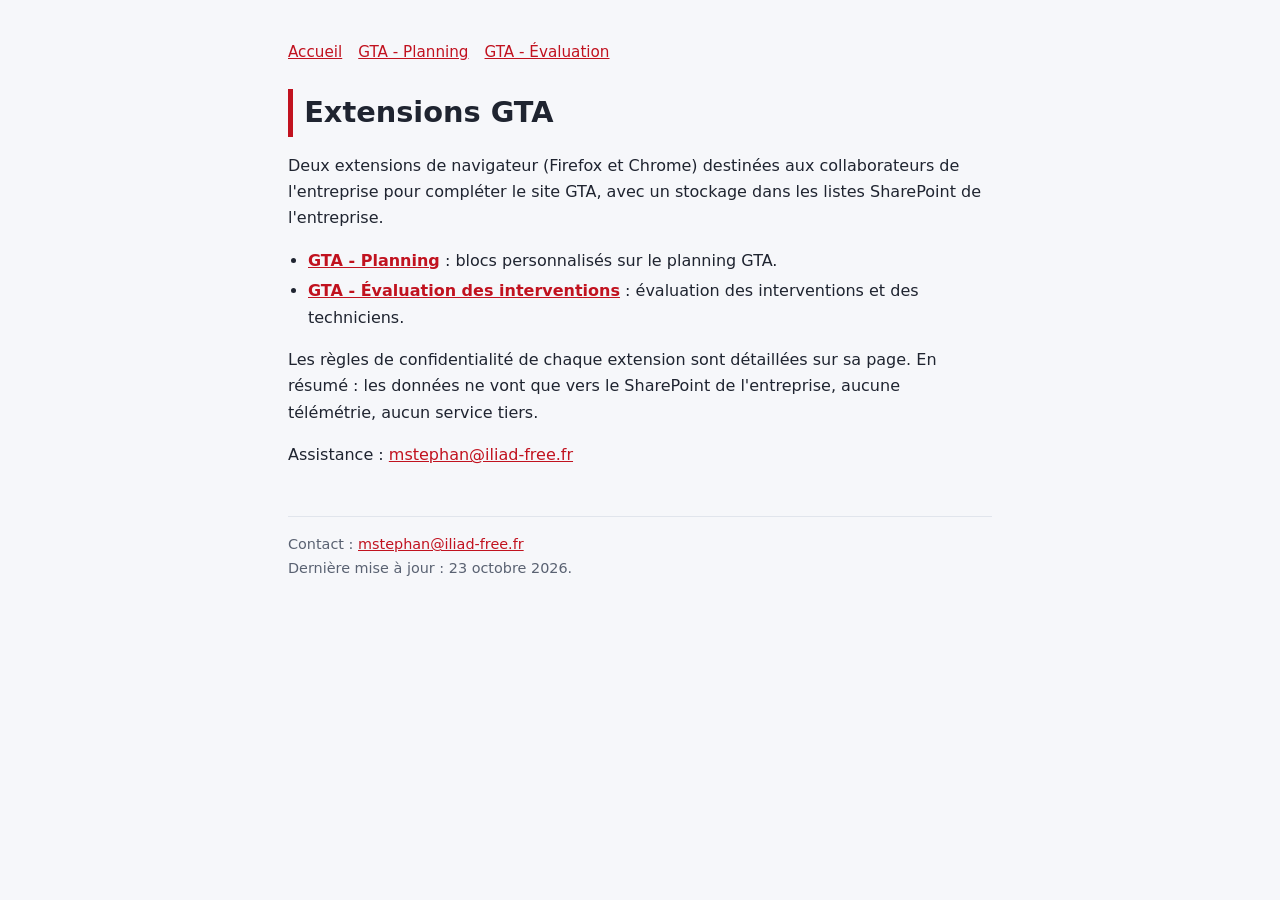
<file: index.html>
<!doctype html>
<html lang="fr"><head><meta charset="utf-8"><meta name="viewport" content="width=device-width,initial-scale=1">
<title>Extensions GTA — règles de confidentialité</title><link rel="stylesheet" href="style.css"></head><body><main>
<nav><a href="index.html">Accueil</a><a href="planning.html">GTA - Planning</a><a href="evaluation.html">GTA - Évaluation</a></nav>

<h1>Extensions GTA</h1>
<p>Deux extensions de navigateur (Firefox et Chrome) destinées aux collaborateurs de l'entreprise pour compléter le site GTA, avec un stockage dans les listes SharePoint de l'entreprise.</p>
<ul>
<li><a href="planning.html"><strong>GTA - Planning</strong></a> : blocs personnalisés sur le planning GTA.</li>
<li><a href="evaluation.html"><strong>GTA - Évaluation des interventions</strong></a> : évaluation des interventions et des techniciens.</li>
</ul>
<p>Les règles de confidentialité de chaque extension sont détaillées sur sa page. En résumé : les données ne vont que vers le SharePoint de l'entreprise, aucune télémétrie, aucun service tiers.</p>
<p>Assistance : <a href="mailto:mstephan@iliad-free.fr">mstephan@iliad-free.fr</a></p>
<footer>Contact : <a href="mailto:mstephan@iliad-free.fr">mstephan@iliad-free.fr</a><br>Dernière mise à jour : 23 octobre 2026.</footer></main></body></html>
</file>
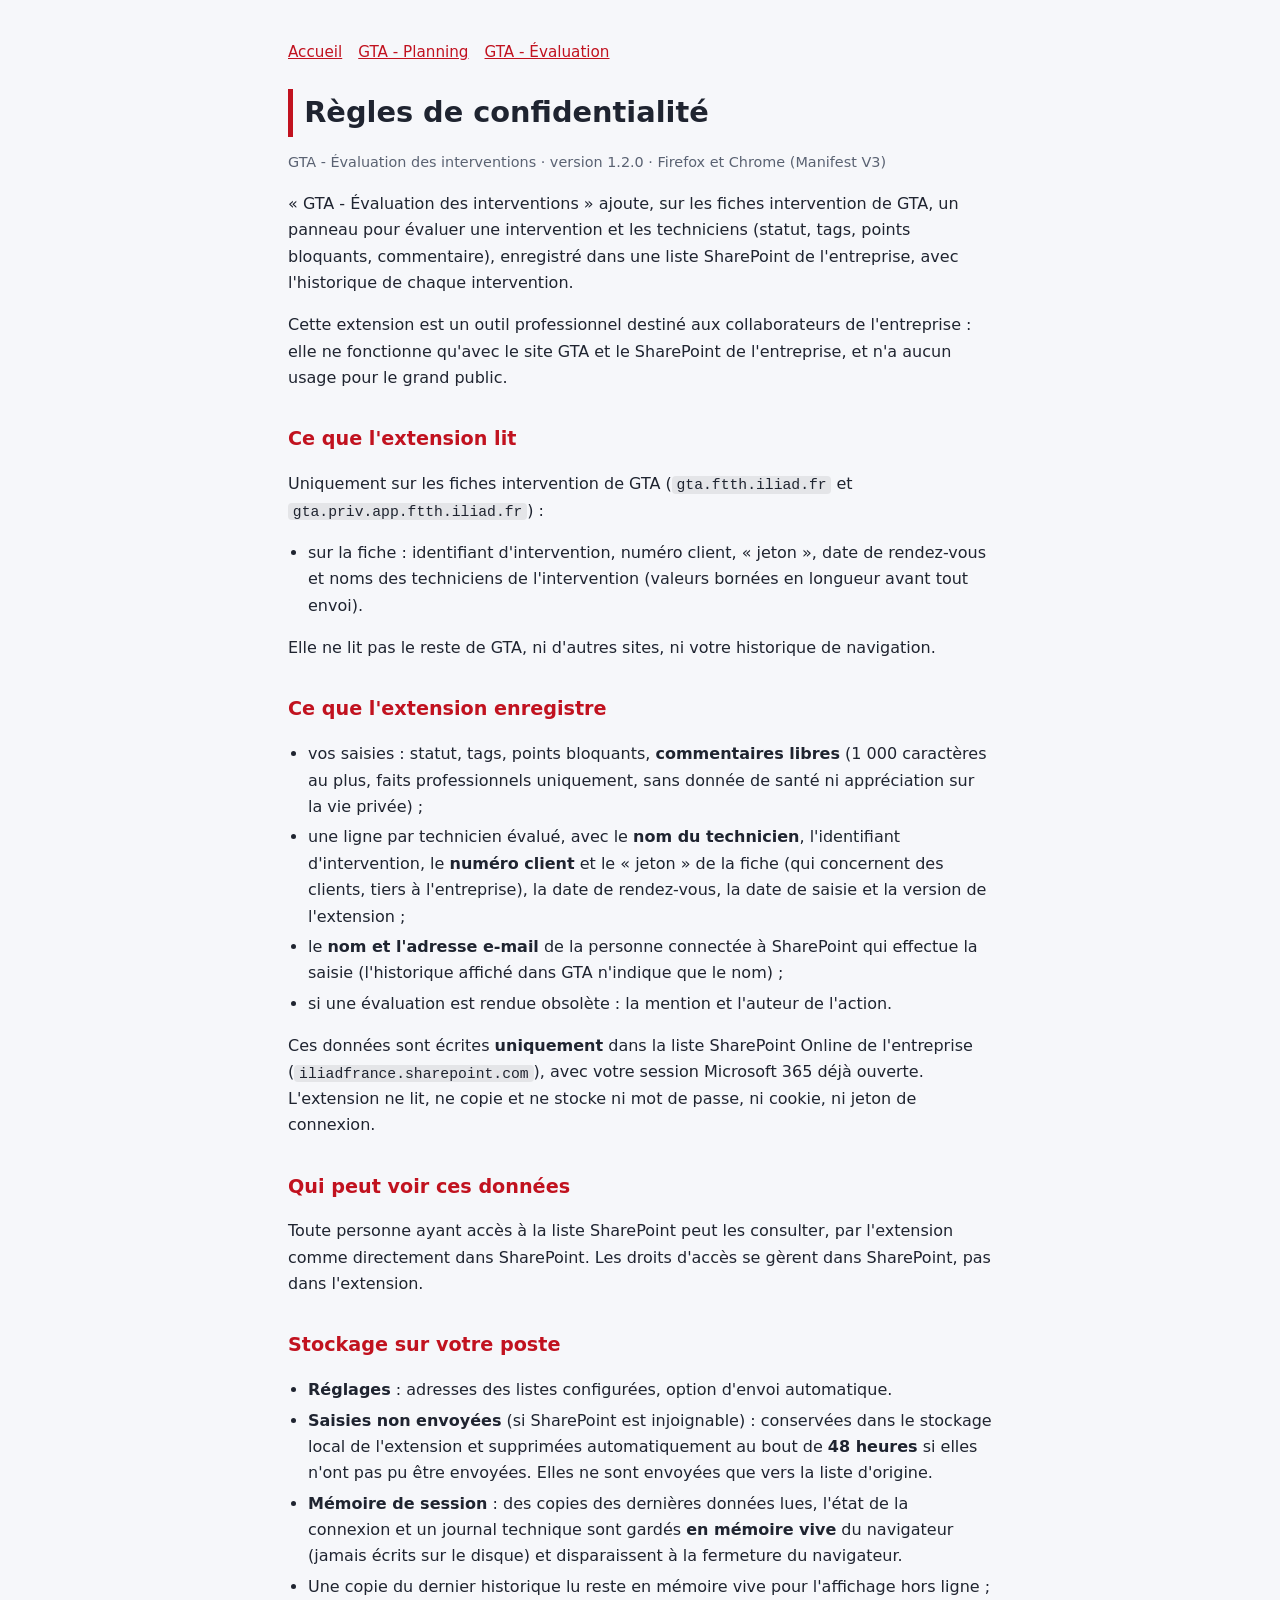
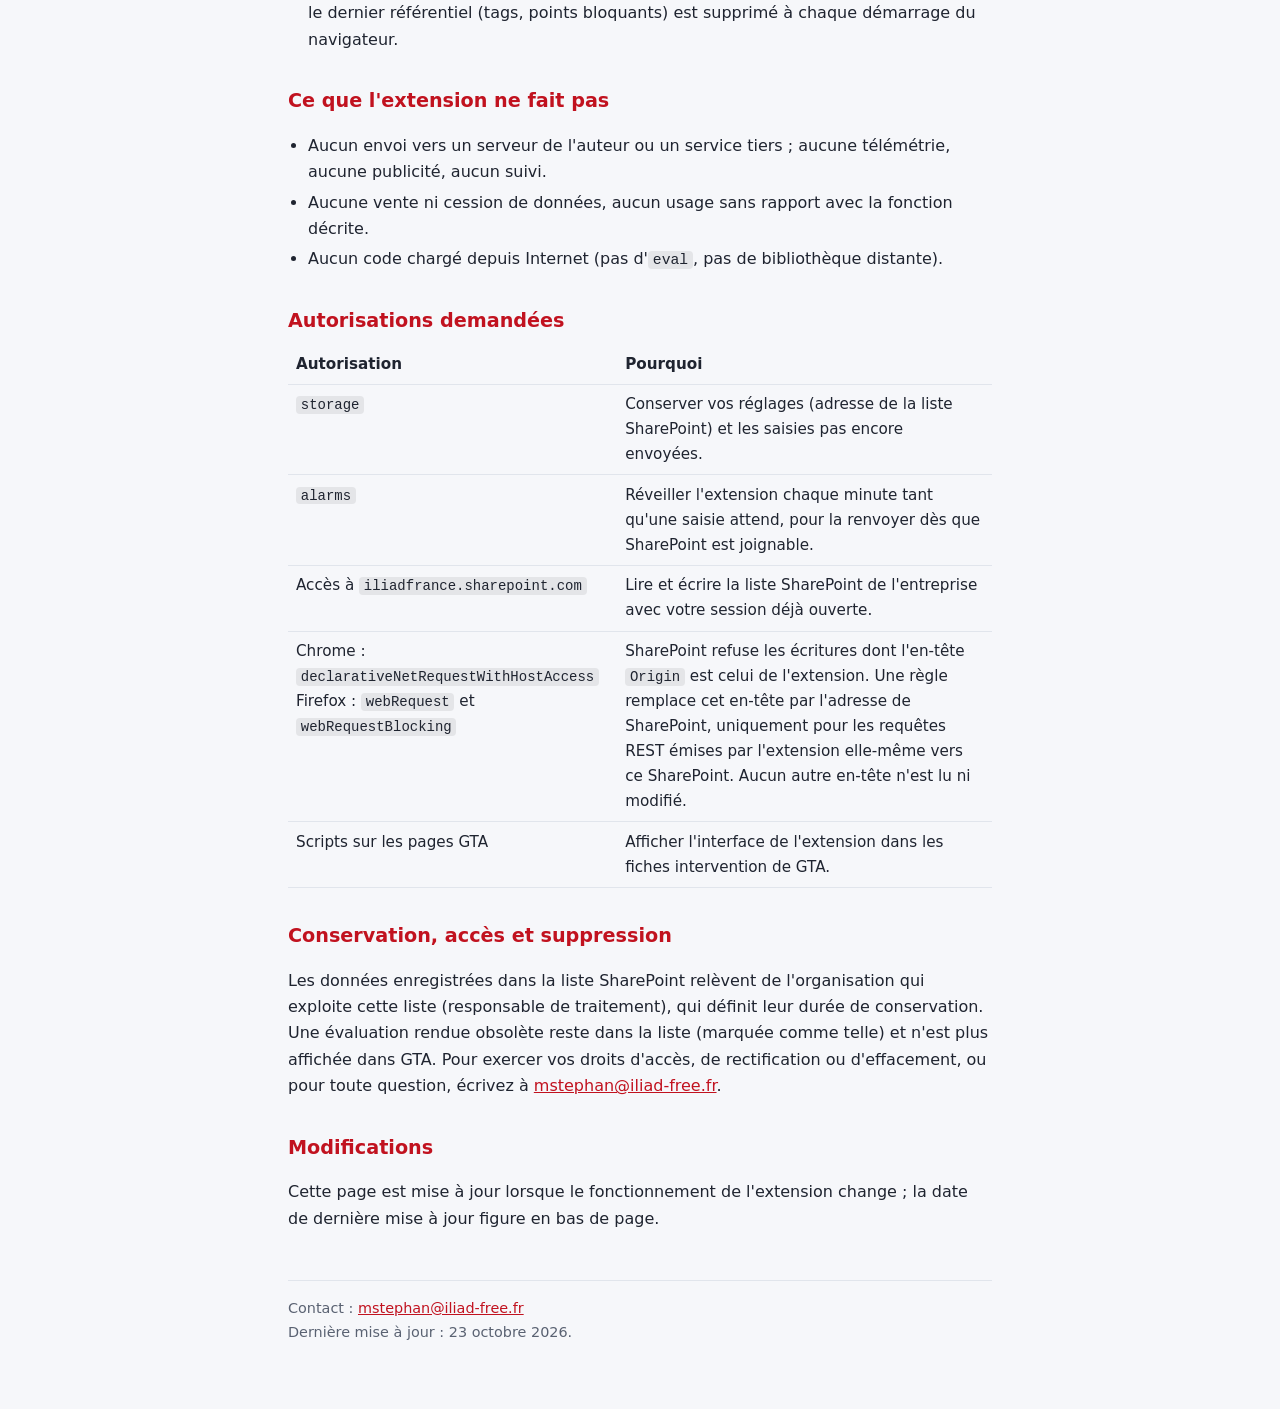
<file: evaluation.html>
<!doctype html>
<html lang="fr"><head><meta charset="utf-8"><meta name="viewport" content="width=device-width,initial-scale=1">
<title>Règles de confidentialité — GTA - Évaluation des interventions</title><link rel="stylesheet" href="style.css"></head><body><main>
<nav><a href="index.html">Accueil</a><a href="planning.html">GTA - Planning</a><a href="evaluation.html">GTA - Évaluation</a></nav>

<h1>Règles de confidentialité</h1>
<p class="meta">GTA - Évaluation des interventions · version 1.2.0 · Firefox et Chrome (Manifest V3)</p>
<p>« GTA - Évaluation des interventions » ajoute, sur les fiches intervention de GTA, un panneau pour évaluer une intervention et les techniciens (statut, tags, points bloquants, commentaire), enregistré dans une liste SharePoint de l'entreprise, avec l'historique de chaque intervention.</p>
<p>Cette extension est un outil professionnel destiné aux collaborateurs de l'entreprise : elle ne fonctionne qu'avec le site GTA et le SharePoint de l'entreprise, et n'a aucun usage pour le grand public.</p>

<h2>Ce que l'extension lit</h2>
<p>Uniquement sur les fiches intervention de GTA (<code>gta.ftth.iliad.fr</code> et <code>gta.priv.app.ftth.iliad.fr</code>) :</p>
<ul><li>sur la fiche : identifiant d'intervention, numéro client, « jeton », date de rendez-vous et noms des techniciens de l'intervention (valeurs bornées en longueur avant tout envoi).</li></ul>
<p>Elle ne lit pas le reste de GTA, ni d'autres sites, ni votre historique de navigation.</p>

<h2>Ce que l'extension enregistre</h2>
<ul><li>vos saisies : statut, tags, points bloquants, <strong>commentaires libres</strong> (1 000 caractères au plus, faits professionnels uniquement, sans donnée de santé ni appréciation sur la vie privée) ;</li><li>une ligne par technicien évalué, avec le <strong>nom du technicien</strong>, l'identifiant d'intervention, le <strong>numéro client</strong> et le « jeton » de la fiche (qui concernent des clients, tiers à l'entreprise), la date de rendez-vous, la date de saisie et la version de l'extension ;</li><li>le <strong>nom et l'adresse e-mail</strong> de la personne connectée à SharePoint qui effectue la saisie (l'historique affiché dans GTA n'indique que le nom) ;</li><li>si une évaluation est rendue obsolète : la mention et l'auteur de l'action.</li></ul>
<p>Ces données sont écrites <strong>uniquement</strong> dans la liste SharePoint Online de l'entreprise (<code>iliadfrance.sharepoint.com</code>), avec votre session Microsoft 365 déjà ouverte. L'extension ne lit, ne copie et ne stocke ni mot de passe, ni cookie, ni jeton de connexion.</p>

<h2>Qui peut voir ces données</h2>
<p>Toute personne ayant accès à la liste SharePoint peut les consulter, par l'extension comme directement dans SharePoint. Les droits d'accès se gèrent dans SharePoint, pas dans l'extension.</p>

<h2>Stockage sur votre poste</h2>
<ul>
<li><strong>Réglages</strong> : adresses des listes configurées, option d'envoi automatique.</li>
<li><strong>Saisies non envoyées</strong> (si SharePoint est injoignable) : conservées dans le stockage local de l'extension et supprimées automatiquement au bout de <strong>48 heures</strong> si elles n'ont pas pu être envoyées. Elles ne sont envoyées que vers la liste d'origine.</li>
<li><strong>Mémoire de session</strong> : des copies des dernières données lues, l'état de la connexion et un journal technique sont gardés <strong>en mémoire vive</strong> du navigateur (jamais écrits sur le disque) et disparaissent à la fermeture du navigateur.</li>
<li>Une copie du dernier historique lu reste en mémoire vive pour l'affichage hors ligne ; le dernier référentiel (tags, points bloquants) est supprimé à chaque démarrage du navigateur.</li>
</ul>

<h2>Ce que l'extension ne fait pas</h2>
<ul>
<li>Aucun envoi vers un serveur de l'auteur ou un service tiers ; aucune télémétrie, aucune publicité, aucun suivi.</li>
<li>Aucune vente ni cession de données, aucun usage sans rapport avec la fonction décrite.</li>
<li>Aucun code chargé depuis Internet (pas d'<code>eval</code>, pas de bibliothèque distante).</li>
</ul>

<h2>Autorisations demandées</h2>
<table><tr><th>Autorisation</th><th>Pourquoi</th></tr>
<tr><td><code>storage</code></td><td>Conserver vos réglages (adresse de la liste SharePoint) et les saisies pas encore envoyées.</td></tr>
<tr><td><code>alarms</code></td><td>Réveiller l'extension chaque minute tant qu'une saisie attend, pour la renvoyer dès que SharePoint est joignable.</td></tr>
<tr><td>Accès à <code>iliadfrance.sharepoint.com</code></td><td>Lire et écrire la liste SharePoint de l'entreprise avec votre session déjà ouverte.</td></tr>
<tr><td>Chrome : <code>declarativeNetRequestWithHostAccess</code><br>Firefox : <code>webRequest</code> et <code>webRequestBlocking</code></td><td>SharePoint refuse les écritures dont l'en-tête <code>Origin</code> est celui de l'extension. Une règle remplace cet en-tête par l'adresse de SharePoint, uniquement pour les requêtes REST émises par l'extension elle-même vers ce SharePoint. Aucun autre en-tête n'est lu ni modifié.</td></tr>
<tr><td>Scripts sur les pages GTA</td><td>Afficher l'interface de l'extension dans les fiches intervention de GTA.</td></tr></table>

<h2>Conservation, accès et suppression</h2>
<p>Les données enregistrées dans la liste SharePoint relèvent de l'organisation qui exploite cette liste (responsable de traitement), qui définit leur durée de conservation. Une évaluation rendue obsolète reste dans la liste (marquée comme telle) et n'est plus affichée dans GTA. Pour exercer vos droits d'accès, de rectification ou d'effacement, ou pour toute question, écrivez à <a href="mailto:mstephan@iliad-free.fr">mstephan@iliad-free.fr</a>.</p>

<h2>Modifications</h2>
<p>Cette page est mise à jour lorsque le fonctionnement de l'extension change ; la date de dernière mise à jour figure en bas de page.</p>
<footer>Contact : <a href="mailto:mstephan@iliad-free.fr">mstephan@iliad-free.fr</a><br>Dernière mise à jour : 23 octobre 2026.</footer></main></body></html>
</file>
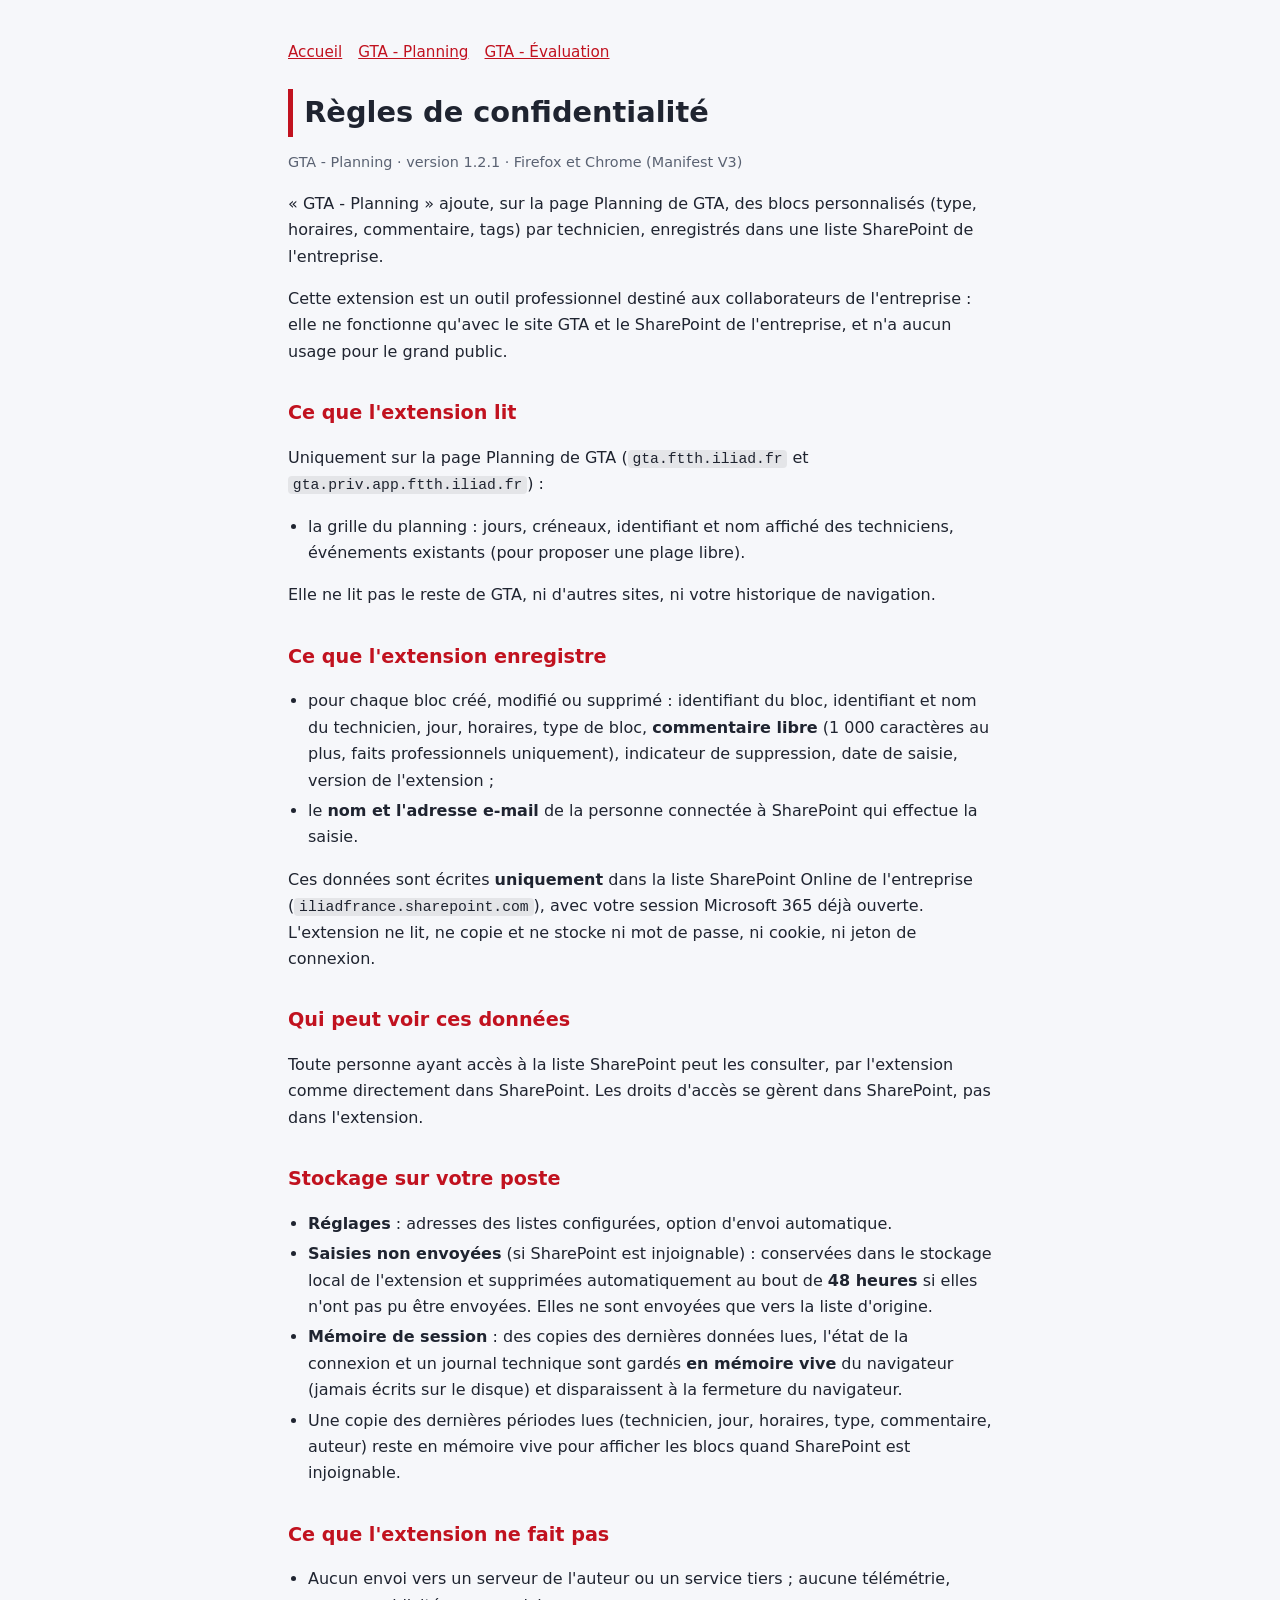
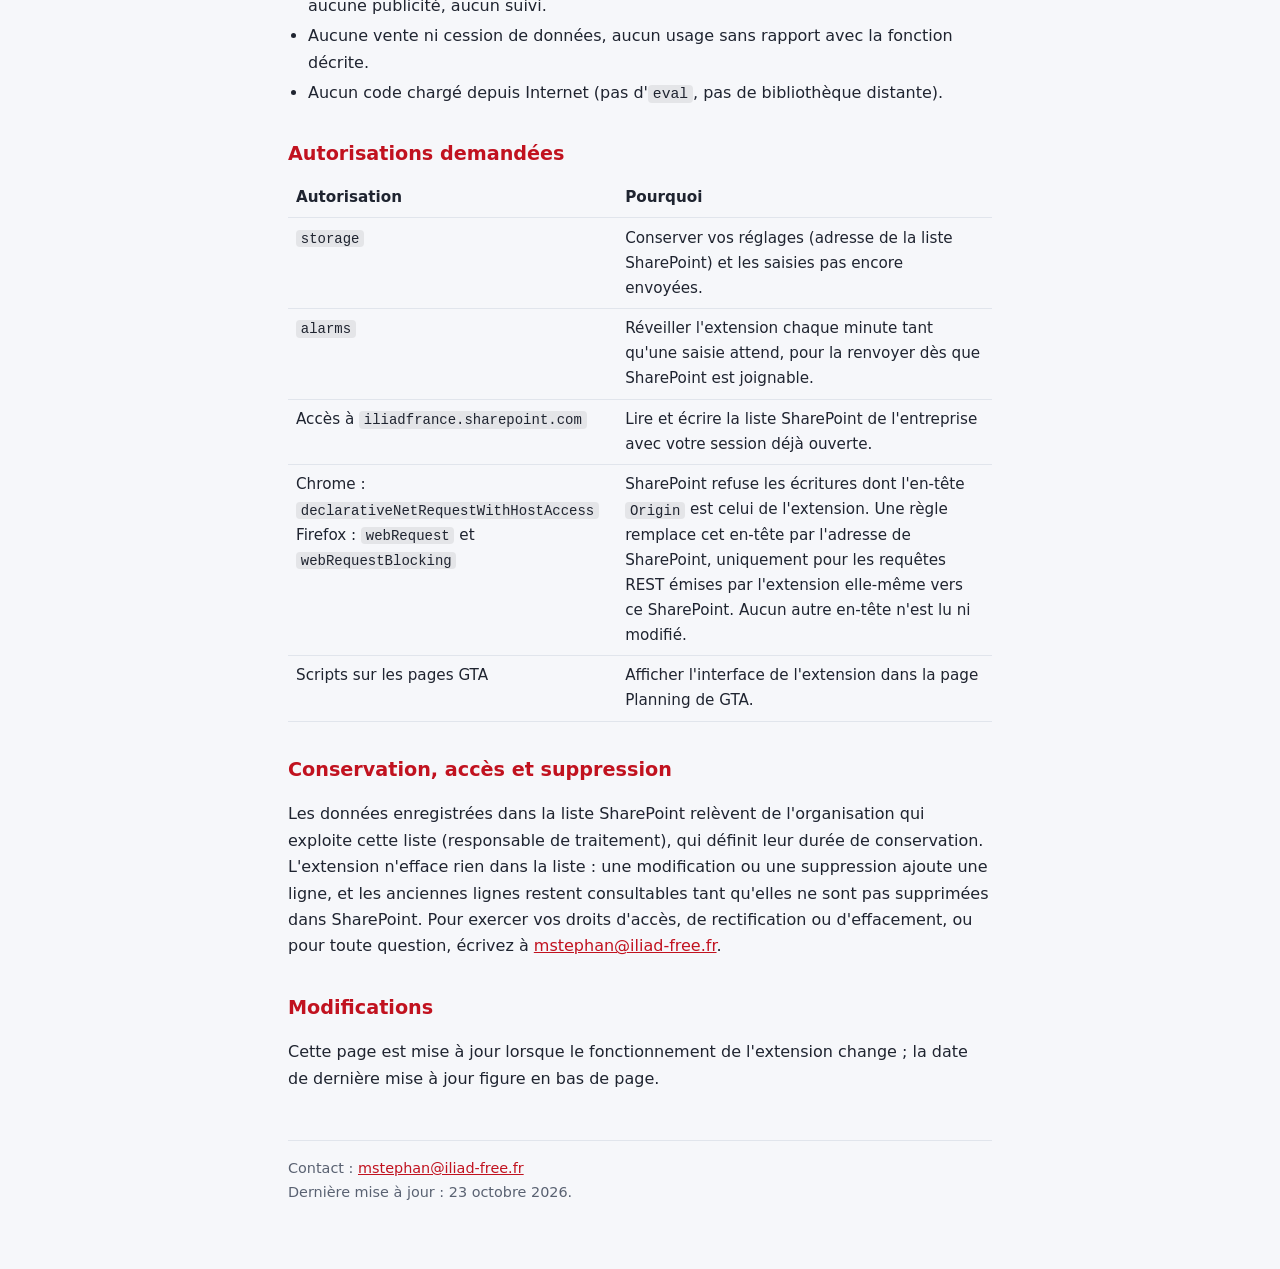
<file: planning.html>
<!doctype html>
<html lang="fr"><head><meta charset="utf-8"><meta name="viewport" content="width=device-width,initial-scale=1">
<title>Règles de confidentialité — GTA - Planning</title><link rel="stylesheet" href="style.css"></head><body><main>
<nav><a href="index.html">Accueil</a><a href="planning.html">GTA - Planning</a><a href="evaluation.html">GTA - Évaluation</a></nav>

<h1>Règles de confidentialité</h1>
<p class="meta">GTA - Planning · version 1.2.1 · Firefox et Chrome (Manifest V3)</p>
<p>« GTA - Planning » ajoute, sur la page Planning de GTA, des blocs personnalisés (type, horaires, commentaire, tags) par technicien, enregistrés dans une liste SharePoint de l'entreprise.</p>
<p>Cette extension est un outil professionnel destiné aux collaborateurs de l'entreprise : elle ne fonctionne qu'avec le site GTA et le SharePoint de l'entreprise, et n'a aucun usage pour le grand public.</p>

<h2>Ce que l'extension lit</h2>
<p>Uniquement sur la page Planning de GTA (<code>gta.ftth.iliad.fr</code> et <code>gta.priv.app.ftth.iliad.fr</code>) :</p>
<ul><li>la grille du planning : jours, créneaux, identifiant et nom affiché des techniciens, événements existants (pour proposer une plage libre).</li></ul>
<p>Elle ne lit pas le reste de GTA, ni d'autres sites, ni votre historique de navigation.</p>

<h2>Ce que l'extension enregistre</h2>
<ul><li>pour chaque bloc créé, modifié ou supprimé : identifiant du bloc, identifiant et nom du technicien, jour, horaires, type de bloc, <strong>commentaire libre</strong> (1 000 caractères au plus, faits professionnels uniquement), indicateur de suppression, date de saisie, version de l'extension ;</li><li>le <strong>nom et l'adresse e-mail</strong> de la personne connectée à SharePoint qui effectue la saisie.</li></ul>
<p>Ces données sont écrites <strong>uniquement</strong> dans la liste SharePoint Online de l'entreprise (<code>iliadfrance.sharepoint.com</code>), avec votre session Microsoft 365 déjà ouverte. L'extension ne lit, ne copie et ne stocke ni mot de passe, ni cookie, ni jeton de connexion.</p>

<h2>Qui peut voir ces données</h2>
<p>Toute personne ayant accès à la liste SharePoint peut les consulter, par l'extension comme directement dans SharePoint. Les droits d'accès se gèrent dans SharePoint, pas dans l'extension.</p>

<h2>Stockage sur votre poste</h2>
<ul>
<li><strong>Réglages</strong> : adresses des listes configurées, option d'envoi automatique.</li>
<li><strong>Saisies non envoyées</strong> (si SharePoint est injoignable) : conservées dans le stockage local de l'extension et supprimées automatiquement au bout de <strong>48 heures</strong> si elles n'ont pas pu être envoyées. Elles ne sont envoyées que vers la liste d'origine.</li>
<li><strong>Mémoire de session</strong> : des copies des dernières données lues, l'état de la connexion et un journal technique sont gardés <strong>en mémoire vive</strong> du navigateur (jamais écrits sur le disque) et disparaissent à la fermeture du navigateur.</li>
<li>Une copie des dernières périodes lues (technicien, jour, horaires, type, commentaire, auteur) reste en mémoire vive pour afficher les blocs quand SharePoint est injoignable.</li>
</ul>

<h2>Ce que l'extension ne fait pas</h2>
<ul>
<li>Aucun envoi vers un serveur de l'auteur ou un service tiers ; aucune télémétrie, aucune publicité, aucun suivi.</li>
<li>Aucune vente ni cession de données, aucun usage sans rapport avec la fonction décrite.</li>
<li>Aucun code chargé depuis Internet (pas d'<code>eval</code>, pas de bibliothèque distante).</li>
</ul>

<h2>Autorisations demandées</h2>
<table><tr><th>Autorisation</th><th>Pourquoi</th></tr>
<tr><td><code>storage</code></td><td>Conserver vos réglages (adresse de la liste SharePoint) et les saisies pas encore envoyées.</td></tr>
<tr><td><code>alarms</code></td><td>Réveiller l'extension chaque minute tant qu'une saisie attend, pour la renvoyer dès que SharePoint est joignable.</td></tr>
<tr><td>Accès à <code>iliadfrance.sharepoint.com</code></td><td>Lire et écrire la liste SharePoint de l'entreprise avec votre session déjà ouverte.</td></tr>
<tr><td>Chrome : <code>declarativeNetRequestWithHostAccess</code><br>Firefox : <code>webRequest</code> et <code>webRequestBlocking</code></td><td>SharePoint refuse les écritures dont l'en-tête <code>Origin</code> est celui de l'extension. Une règle remplace cet en-tête par l'adresse de SharePoint, uniquement pour les requêtes REST émises par l'extension elle-même vers ce SharePoint. Aucun autre en-tête n'est lu ni modifié.</td></tr>
<tr><td>Scripts sur les pages GTA</td><td>Afficher l'interface de l'extension dans la page Planning de GTA.</td></tr></table>

<h2>Conservation, accès et suppression</h2>
<p>Les données enregistrées dans la liste SharePoint relèvent de l'organisation qui exploite cette liste (responsable de traitement), qui définit leur durée de conservation. L'extension n'efface rien dans la liste : une modification ou une suppression ajoute une ligne, et les anciennes lignes restent consultables tant qu'elles ne sont pas supprimées dans SharePoint. Pour exercer vos droits d'accès, de rectification ou d'effacement, ou pour toute question, écrivez à <a href="mailto:mstephan@iliad-free.fr">mstephan@iliad-free.fr</a>.</p>

<h2>Modifications</h2>
<p>Cette page est mise à jour lorsque le fonctionnement de l'extension change ; la date de dernière mise à jour figure en bas de page.</p>
<footer>Contact : <a href="mailto:mstephan@iliad-free.fr">mstephan@iliad-free.fr</a><br>Dernière mise à jour : 23 octobre 2026.</footer></main></body></html>
</file>
<file: style.css>
:root{--ink:#1f2430;--muted:#5a6272;--line:#e1e5ec;--accent:#c1121f;--bg:#f6f7fa}
@media (prefers-color-scheme:dark){:root{--ink:#e8eaf0;--muted:#a3aabb;--line:#2d3342;--accent:#ff6b72;--bg:#14171f}}
*{box-sizing:border-box}body{margin:0;background:var(--bg);color:var(--ink);font:16px/1.65 system-ui,-apple-system,"Segoe UI",Roboto,Arial,sans-serif}
main{max-width:46rem;margin:0 auto;padding:2.5rem 1rem 4rem}
h1{font-size:1.8rem;margin:.2rem 0 .4rem;border-left:5px solid var(--accent);padding-left:.7rem}
h2{font-size:1.2rem;margin:2rem 0 .5rem;color:var(--accent)}
p,li{color:var(--ink)}.meta{color:var(--muted);font-size:.9rem}
ul{padding-left:1.25rem}li{margin:.25rem 0}
a{color:var(--accent)}code{background:rgba(127,127,127,.15);padding:.05rem .3rem;border-radius:4px;font-size:.92em}
table{width:100%;border-collapse:collapse;margin:.5rem 0}th,td{border-bottom:1px solid var(--line);padding:.45rem .5rem;text-align:left;vertical-align:top;font-size:.95rem}
nav{margin-bottom:1.5rem;font-size:.95rem}nav a{margin-right:1rem}
footer{margin-top:3rem;color:var(--muted);font-size:.9rem;border-top:1px solid var(--line);padding-top:1rem}
</file>
